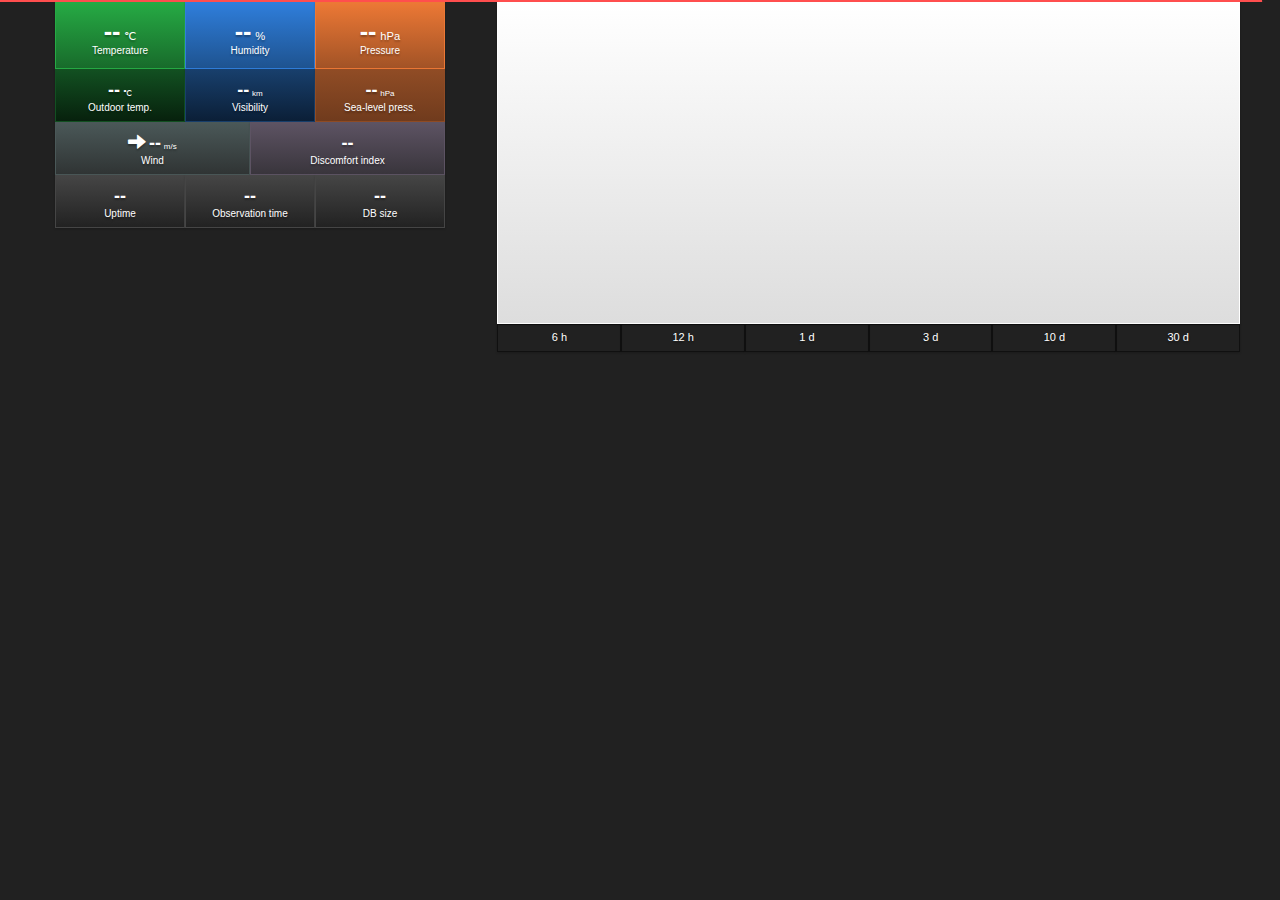
<file: index.html>
<!DOCTYPE html>
<html>

<head>
    <meta http-equiv="Content-Type" content="text/html; charset=UTF-8">
    <meta name="viewport" content="width=device-width, initial-scale=1">
    <title>Nanase Raspi Status</title>
    <link rel="stylesheet" href="css/bootstrap.min.css" />
    <link rel="stylesheet" href="css/bootstrap-theme.min.css" />
    <link rel="stylesheet" href="css/nv.d3.min.css" />
    <link rel="stylesheet" href="css/raspi.css" />
    <script type="text/javascript" src="js/jquery-2.2.3.min.js"></script>
    <script type="text/javascript" src="js/jquery.easing.1.3.js"></script>
    <script type="text/javascript" src="js/bootstrap.min.js"></script>
    <script type="text/javascript" src="js/d3.min.js"></script>
    <script type="text/javascript" src="js/nv.d3.min.js"></script>
    <script type="text/javascript" src="js/raspi.js"></script>
</head>

<body>
    <div class="bar barbox">
        <div class="bar progressbar updatebar"></div>
        <div class="bar progressbar errorbar"></div>
    </div>
    <div class="container">
        <div class="row">
            <div class="col-xs-12 col-sm-6 col-md-5 col-lg-4">
                <div class="row row-eq-height text-center">
                    <a href="javascript:void(0)" onclick="graphType='temp';drawGraph(graphType, graphRange);">
                        <div class="obox obox-temp col-xs-4 col-sm-4">
                            <span class="display-big">--</span>
                            <span class="display-unit">℃</span>
                            <span class="display-name">Temperature</span>
                        </div>
                    </a>
                    <a href="javascript:void(0)" onclick="graphType='hum';drawGraph(graphType, graphRange);">
                        <div class="obox obox-hum col-xs-4 col-sm-4">
                            <span class="display-big">--</span>
                            <span class="display-unit">%</span>
                            <span class="display-name">Humidity</span>
                        </div>
                    </a>
                    <a href="javascript:void(0)" onclick="graphType='press';drawGraph(graphType, graphRange);">
                        <div class="obox obox-press col-xs-4 col-sm-4">
                            <span class="display-big">--</span>
                            <span class="display-unit">hPa</span>
                            <span class="display-name">Pressure</span>
                        </div>
                    </a>
                </div>
                <div class="row row-eq-height text-center">
                    <div class="obox obox-small obox-otemp col-xs-4 col-sm-4">
                        <span class="display-big">--</span>
                        <span class="display-unit">℃</span>
                        <span class="display-name">Outdoor temp.</span>
                    </div>
                    <div class="obox obox-small obox-vis col-xs-4 col-sm-4">
                        <span class="display-big">--</span>
                        <span class="display-unit">km</span>
                        <span class="display-name">Visibility</span>
                    </div>
                    <div class="obox obox-small obox-spress col-xs-4 col-sm-4">
                        <span class="display-big">--</span>
                        <span class="display-unit">hPa</span>
                        <span class="display-name">Sea-level press.</span>
                    </div>
                </div>
                <div class="row row-eq-height text-center">
                    <div class="obox obox-small obox-wind col-xs-6 col-sm-6">
                        <span class="display-dir glyphicon glyphicon-arrow-right"></span>
                        <span class="display-big">--</span>
                        <span class="display-unit">m/s</span>
                        <span class="display-name">Wind</span>
                    </div>
                    <div class="obox obox-small obox-dcmf col-xs-6 col-sm-6">
                        <span class="display-big">--</span>
                        <span class="display-name">Discomfort index</span>
                    </div>
                </div>
                <div class="row row-eq-height text-center">
                    <div class="visible-xs col-xs-12 obox obox-graph">
                        <div class="graph" style="height: 200px;">
                            <svg></svg>
                        </div>
                    </div>
                    <div class="visible-xs col-xs-12">
                        <div class="row row-eq-height text-center">
                            <a href="javascript:void(0)" onclick="graphRange='6h';drawGraph(graphType, graphRange);">
                                <div class="visible-xs col-xs-2 obox obox-graphbutton">6 h</div>
                            </a>
                            <a href="javascript:void(0)" onclick="graphRange='12h';drawGraph(graphType, graphRange);">
                                <div class="visible-xs col-xs-2 obox obox-graphbutton">12 h</div>
                            </a>
                            <a href="javascript:void(0)" onclick="graphRange='1d';drawGraph(graphType, graphRange);">
                                <div class="visible-xs col-xs-2 obox obox-graphbutton">1 d</div>
                            </a>
                            <a href="javascript:void(0)" onclick="graphRange='3d';drawGraph(graphType, graphRange);">
                                <div class="visible-xs col-xs-2 obox obox-graphbutton">3 d</div>
                            </a>
                            <a href="javascript:void(0)" onclick="graphRange='10d';drawGraph(graphType, graphRange);">
                                <div class="visible-xs col-xs-2 obox obox-graphbutton">10 d</div>
                            </a>
                            <a href="javascript:void(0)" onclick="graphRange='30d';drawGraph(graphType, graphRange);">
                                <div class="visible-xs col-xs-2 obox obox-graphbutton">30 d</div>
                            </a>
                        </div>
                    </div>
                </div>
                <div class="row row-eq-height text-center">
                    <div class="obox obox-small obox-uptime col-xs-4 col-sm-4">
                        <span class="display-big">--</span>
                        <span class="display-name">Uptime</span>
                    </div>
                    <div class="obox obox-small obox-obtime col-xs-4 col-sm-4">
                        <span class="display-big">--</span>
                        <span class="display-name">Observation time</span>
                    </div>
                    <div class="obox obox-small obox-dbsize col-xs-4 col-sm-4">
                        <span class="display-big">--</span>
                        <span class="display-unit"></span>
                        <span class="display-name">DB size</span>
                    </div>
                </div>
            </div>
            <div class="hidden-xs col-sm-6 col-md-7 col-lg-8">
                <div class="row">
                    <div class="row">
                        <div class="col-sm-offset-1 col-sm-11 obox obox-graph">
                            <div class="graph" style="height: 300px;">
                                <svg></svg>
                            </div>
                        </div>
                    </div>
                    <div class="row">
                        <div class="col-sm-offset-1 col-sm-11">
                            <div class="row row-eq-height text-center">
                                <a href="javascript:void(0)" onclick="graphRange='6h';drawGraph(graphType, graphRange);">
                                    <div class="hidden-xs col-sm-2 obox obox-graphbutton">6 h</div>
                                </a>
                                <a href="javascript:void(0)" onclick="graphRange='12h';drawGraph(graphType, graphRange);">
                                    <div class="hidden-xs col-sm-2 obox obox-graphbutton">12 h</div>
                                </a>
                                <a href="javascript:void(0)" onclick="graphRange='1d';drawGraph(graphType, graphRange);">
                                    <div class="hidden-xs col-sm-2 obox obox-graphbutton">1 d</div>
                                </a>
                                <a href="javascript:void(0)" onclick="graphRange='3d';drawGraph(graphType, graphRange);">
                                    <div class="hidden-xs col-sm-2 obox obox-graphbutton">3 d</div>
                                </a>
                                <a href="javascript:void(0)" onclick="graphRange='10d';drawGraph(graphType, graphRange);">
                                    <div class="hidden-xs col-sm-2 obox obox-graphbutton">10 d</div>
                                </a>
                                <a href="javascript:void(0)" onclick="graphRange='30d';drawGraph(graphType, graphRange);">
                                    <div class="hidden-xs col-sm-2 obox obox-graphbutton">30 d</div>
                                </a>
                            </div>
                        </div>
                    </div>
                </div>
            </div>
        </div>
    </div>
</body>

</html>
</file>
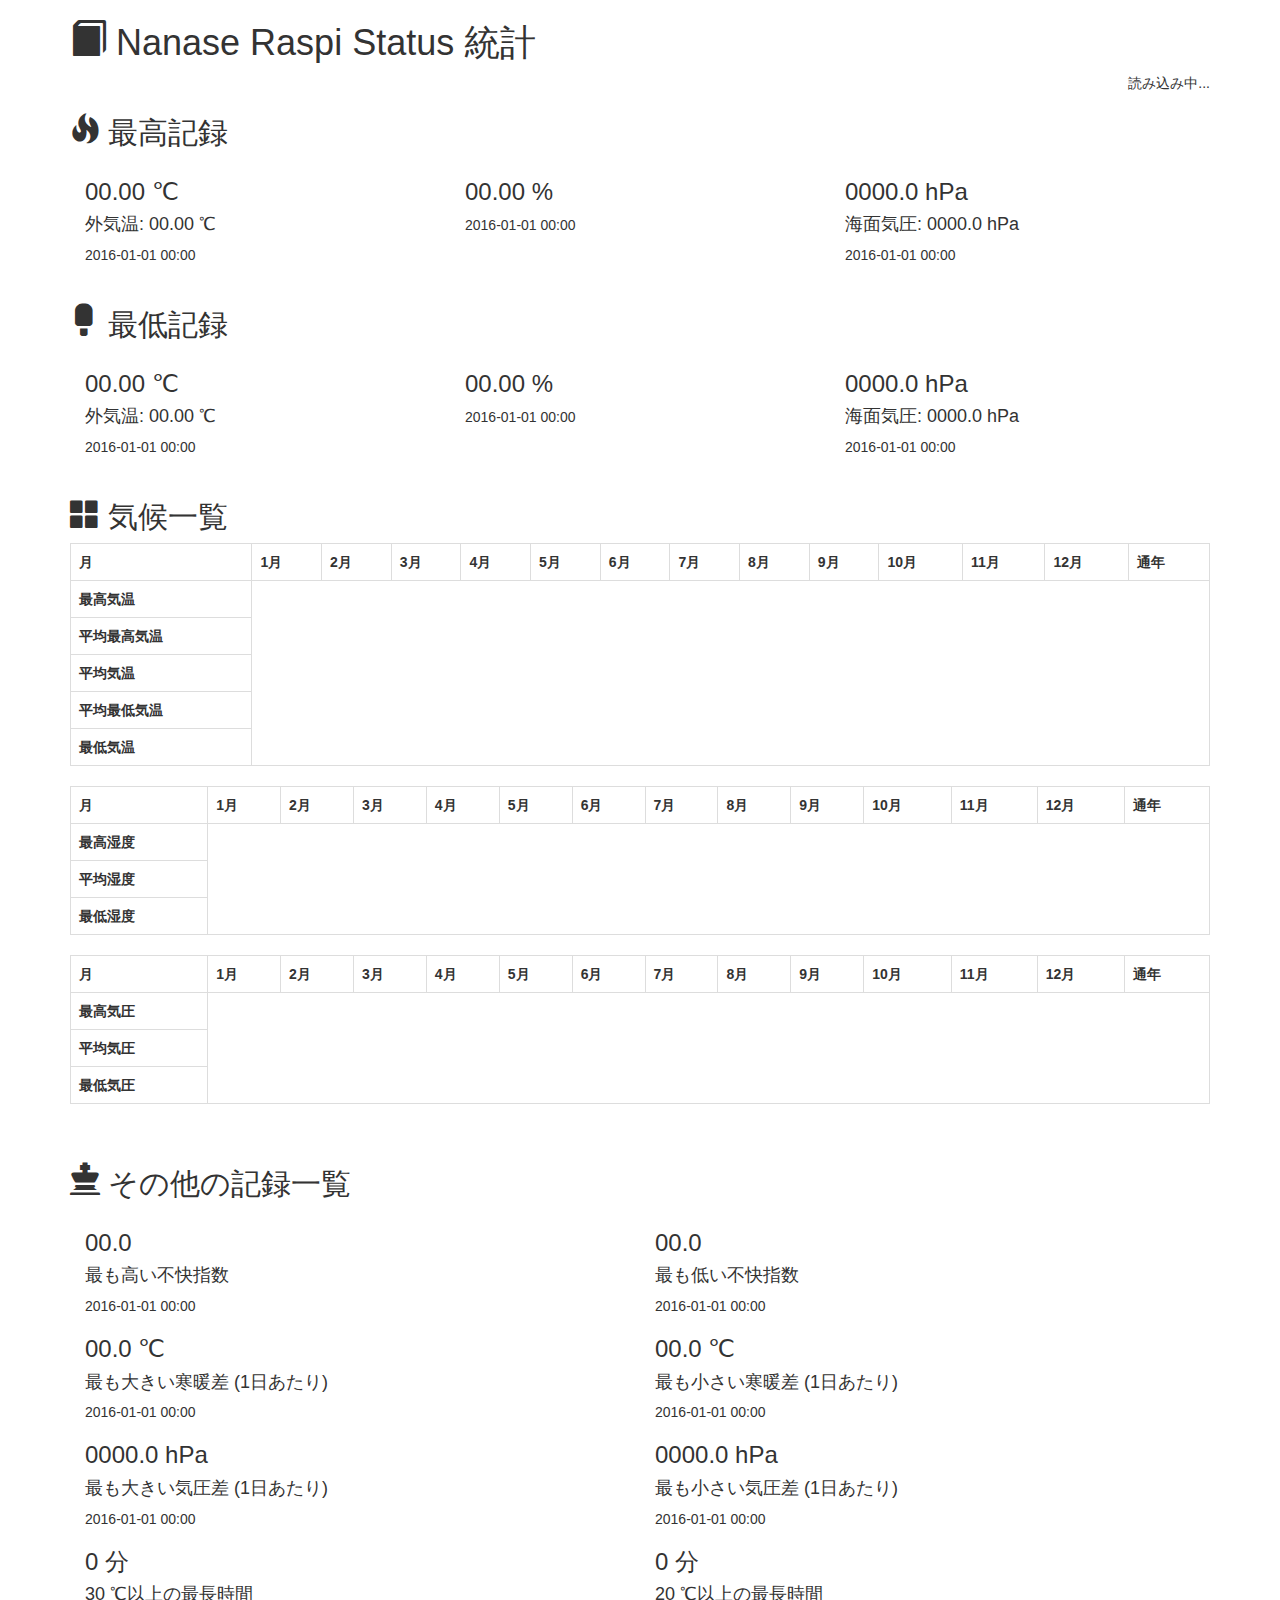
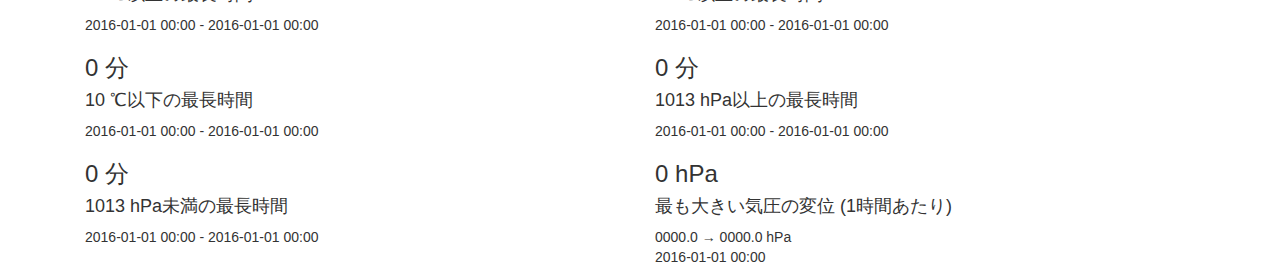
<file: stats/index.html>
<!DOCTYPE html>
<html>

<head>
  <meta http-equiv="Content-Type" content="text/html; charset=UTF-8">
  <meta name="viewport" content="width=device-width, initial-scale=1">
  <title>統計 - Nanase Raspi Status</title>
  <link rel="stylesheet" href="../css/bootstrap.min.css" />
  <link rel="stylesheet" href="../css/bootstrap-theme.min.css" />
  <link rel="stylesheet" href="../css/nv.d3.min.css" />
  <link rel="stylesheet" href="../css/stats.css" />
  <script type="text/javascript" src="../js/jquery-2.2.3.min.js"></script>
  <script type="text/javascript" src="../js/jquery.easing.1.3.js"></script>
  <script type="text/javascript" src="../js/bootstrap.min.js"></script>
  <script type="text/javascript" src="../js/d3.min.js"></script>
  <script type="text/javascript" src="../js/nv.d3.min.js"></script>
</head>

<body>
  <div class="container">
    <h1><span class="glyphicon glyphicon-book"></span> Nanase Raspi Status 統計</h1>
    <p class="text-right" id="send_status">読み込み中...</p>
    <h2><span class="glyphicon glyphicon-fire"></span> 最高記録</h2>
    <div class="row">
      <div class="col-xs-4 col-sm-4 col-md-4 col-lg-4">
        <div class="row">
          <h3><span id="high_temp_in">00.00</span> ℃</h3>
          <h4>外気温: <span id="high_temp_out">00.00</span> ℃</h4>
          <span id="high_temp_time">2016-01-01 00:00</span>
        </div>
      </div>
      <div class="col-xs-4 col-sm-4 col-md-4 col-lg-4">
        <div class="row">
          <h3><span id="high_hum_in">00.00 %</span></h3>
          <span id="high_hum_time">2016-01-01 00:00</span>
        </div>
      </div>
      <div class="col-xs-4 col-sm-4 col-md-4 col-lg-4">
        <div class="row">
          <h3><span id="high_press_in">0000.0 hPa</span></h3>
          <h4>海面気圧: <span id="high_press_sea">0000.0 hPa</span></h4>
          <span id="high_press_time">2016-01-01 00:00</span>
        </div>
      </div>
    </div>

    <h2><span class="glyphicon glyphicon-ice-lolly"></span> 最低記録</h2>
    <div class="row">
      <div class="col-xs-4 col-sm-4 col-md-4 col-lg-4">
        <div class="row">
          <h3><span id="low_temp_in">00.00</span> ℃</h3>
          <h4>外気温: <span id="low_temp_out">00.00</span> ℃</h4>
          <span id="low_temp_time">2016-01-01 00:00</span>
        </div>
      </div>
      <div class="col-xs-4 col-sm-4 col-md-4 col-lg-4">
        <div class="row">
          <h3><span id="low_hum_in">00.00 %</span></h3>
          <span id="low_hum_time">2016-01-01 00:00</span>
        </div>
      </div>
      <div class="col-xs-4 col-sm-4 col-md-4 col-lg-4">
        <div class="row">
          <h3><span id="low_press_in">0000.0 hPa</span></h3>
          <h4>海面気圧: <span id="low_press_sea">0000.0 hPa</span></h4>
          <span id="low_press_time">2016-01-01 00:00</span>
        </div>
      </div>
    </div>

    <h2><span class="glyphicon glyphicon-th-large"></span> 気候一覧</h2>
    <div class="row">
      <table class="table table-bordered">
        <tr>
          <th>月</th>
          <th>1月</th>
          <th>2月</th>
          <th>3月</th>
          <th>4月</th>
          <th>5月</th>
          <th>6月</th>
          <th>7月</th>
          <th>8月</th>
          <th>9月</th>
          <th>10月</th>
          <th>11月</th>
          <th>12月</th>
          <th>通年</th>
        </tr>
        <tr>
          <th>最高気温</th>
        </tr>
        <tr>
          <th>平均最高気温</th>
        </tr>
        <tr>
          <th>平均気温</th>
        </tr>
        <tr>
          <th>平均最低気温</th>
        </tr>
        <tr>
          <th>最低気温</th>
        </tr>
      </table>

      <table class="table table-bordered">
        <tr>
          <th>月</th>
          <th>1月</th>
          <th>2月</th>
          <th>3月</th>
          <th>4月</th>
          <th>5月</th>
          <th>6月</th>
          <th>7月</th>
          <th>8月</th>
          <th>9月</th>
          <th>10月</th>
          <th>11月</th>
          <th>12月</th>
          <th>通年</th>
        </tr>
        <tr>
          <th>最高湿度</th>
        </tr>
        <tr>
          <th>平均湿度</th>
        </tr>
        <tr>
          <th>最低湿度</th>
        </tr>
      </table>

      <table class="table table-bordered">
        <tr>
          <th>月</th>
          <th>1月</th>
          <th>2月</th>
          <th>3月</th>
          <th>4月</th>
          <th>5月</th>
          <th>6月</th>
          <th>7月</th>
          <th>8月</th>
          <th>9月</th>
          <th>10月</th>
          <th>11月</th>
          <th>12月</th>
          <th>通年</th>
        </tr>
        <tr>
          <th>最高気圧</th>
        </tr>
        <tr>
          <th>平均気圧</th>
        </tr>
        <tr>
          <th>最低気圧</th>
        </tr>
      </table>
    </div>

    <h2><span class="glyphicon glyphicon-king"></span> その他の記録一覧</h2>
    <div class="row">
      <div class="col-xs-6 col-sm-6 col-md-6 col-lg-6">
        <div class="row">
          <h3><span id="record_value_">00.0</span></h3>
          <h4>最も高い不快指数</h4>
          <span id="record_time_">2016-01-01 00:00</span>
        </div>
      </div>
      <div class="col-xs-6 col-sm-6 col-md-6 col-lg-6">
        <div class="row">
          <h3><span id="record_value_">00.0</span></h3>
          <h4>最も低い不快指数</h4>
          <span id="record_time_">2016-01-01 00:00</span>
        </div>
      </div>
      <div class="col-xs-6 col-sm-6 col-md-6 col-lg-6">
        <div class="row">
          <h3><span id="record_value_">00.0</span> ℃</h3>
          <h4>最も大きい寒暖差 (1日あたり)</h4>
          <span id="record_time_">2016-01-01 00:00</span>
        </div>
      </div>
      <div class="col-xs-6 col-sm-6 col-md-6 col-lg-6">
        <div class="row">
          <h3><span id="record_value_">00.0</span> ℃</h3>
          <h4>最も小さい寒暖差 (1日あたり)</h4>
          <span id="record_time_">2016-01-01 00:00</span>
        </div>
      </div>
      <div class="col-xs-6 col-sm-6 col-md-6 col-lg-6">
        <div class="row">
          <h3><span id="record_value_">0000.0</span> hPa</h3>
          <h4>最も大きい気圧差 (1日あたり)</h4>
          <span id="record_time_">2016-01-01 00:00</span>
        </div>
      </div>
      <div class="col-xs-6 col-sm-6 col-md-6 col-lg-6">
        <div class="row">
          <h3><span id="record_value_">0000.0</span> hPa</h3>
          <h4>最も小さい気圧差 (1日あたり)</h4>
          <span id="record_time_">2016-01-01 00:00</span>
        </div>
      </div>
      <div class="col-xs-6 col-sm-6 col-md-6 col-lg-6">
        <div class="row">
          <h3><span id="record_value_">0</span> 分</h3>
          <h4>30 ℃以上の最長時間</h4>
          <span id="record_time_">2016-01-01 00:00 - 2016-01-01 00:00</span>
        </div>
      </div>
      <div class="col-xs-6 col-sm-6 col-md-6 col-lg-6">
        <div class="row">
          <h3><span id="record_value_">0</span> 分</h3>
          <h4>20 ℃以上の最長時間</h4>
          <span id="record_time_">2016-01-01 00:00 - 2016-01-01 00:00</span>
        </div>
      </div>
      <div class="col-xs-6 col-sm-6 col-md-6 col-lg-6">
        <div class="row">
          <h3><span id="record_value_">0</span> 分</h3>
          <h4>10 ℃以下の最長時間</h4>
          <span id="record_time_">2016-01-01 00:00 - 2016-01-01 00:00</span>
        </div>
      </div>
      <div class="col-xs-6 col-sm-6 col-md-6 col-lg-6">
        <div class="row">
          <h3><span id="record_value_">0</span> 分</h3>
          <h4>1013 hPa以上の最長時間</h4>
          <span id="record_time_">2016-01-01 00:00 - 2016-01-01 00:00</span>
        </div>
      </div>
      <div class="col-xs-6 col-sm-6 col-md-6 col-lg-6">
        <div class="row">
          <h3><span id="record_value_">0</span> 分</h3>
          <h4>1013 hPa未満の最長時間</h4>
          <span id="record_time_">2016-01-01 00:00 - 2016-01-01 00:00</span>
        </div>
      </div>
      <div class="col-xs-6 col-sm-6 col-md-4 col-lg-6">
        <div class="row">
          <h3><span id="record_value_">0</span> hPa</h3>
          <h4>最も大きい気圧の変位 (1時間あたり)</h4>
          <span id="record_time_value1_">0000.0</span> → <span id="record_time_value2_">0000.0</span> hPa<br />
          <span id="record_time_">2016-01-01 00:00</span>
        </div>
      </div>
    </div>
  </div>
</body>

</html>
</file>
<file: css/raspi.css>
body {
    background-color: #212121;
    margin-top: 2px;
}
.obox {
    color: white;
    text-shadow: 0 2px 2px rgba(0, 0, 0, .3);
    box-shadow: 0 1px 2px rgba(0, 0, 0, .2);
    border: solid 1px rgba(0, 0, 0, .5);
    padding: 1rem 0;
}
.obox-small {
    font-size: 1rem;
    padding: 0.8rem 0 0.6rem 0;
}
.obox-small .display-name {
    padding-top: 2px;
}
.obox-temp {
    background-color: #26aa44;
    border: solid 1px #26aa44;
    background: #26aa44;
    background: -webkit-gradient(linear, left top, left bottom, from(#26aa44), to(#186b2b));
}
.obox-hum {
    background-color: #2f7edb;
    border: solid 1px #2f7edb;
    background: #2f7edb;
    background: -webkit-gradient(linear, left top, left bottom, from(#2f7edb), to(#1e5390));
}
.obox-press {
    background-color: #ec7835;
    border: solid 1px #ec7835;
    background: #ec7835;
    background: -webkit-gradient(linear, left top, left bottom, from(#ec7835), to(#a25326));
}
.obox-otemp {
    background-color: #125021;
    border: solid 1px #125021;
    background: #125021;
    background: -webkit-gradient(linear, left top, left bottom, from(#125021), to(#07210d));
}
.obox-vis {
    background-color: #183f6c;
    border: solid 1px #183f6c;
    background: #183f6c;
    background: -webkit-gradient(linear, left top, left bottom, from(#183f6c), to(#0b1f37));
}
.obox-spress {
    background-color: #904c25;
    border: solid 1px #904c25;
    background: #904c25;
    background: -webkit-gradient(linear, left top, left bottom, from(#904c25), to(#703b1d));
}
.obox-wind {
    background-color: #4a5858;
    border: solid 1px #4a5858;
    background: #4a5858;
    background: -webkit-gradient(linear, left top, left bottom, from(#4a5858), to(#303434));
}
.obox-dcmf {
    background-color: #5d5363;
    border: solid 1px #5d5363;
    background: #5d5363;
    background: -webkit-gradient(linear, left top, left bottom, from(#5d5363), to(#39353c));
}
.obox-wind .display-dir {
    font-size: 1.8em;
    font-weight: normal;
}
.obox-uptime, .obox-obtime, .obox-dbsize {
    background-color: #454545;
    border: solid 1px #454545;
    background: #454545;
    background: -webkit-gradient(linear, left top, left bottom, from(#454545), to(#222222));
}
.obox-graph {
    background-color: #fff;
    border: solid 1px #fff;
    background: #fff;
    background: -webkit-gradient(linear, left top, left bottom, from(#fff), to(#ddd));
    padding: 1rem;
}
.visible-xs.obox-graph {
    padding: 0.5rem;
}
.obox-graph .display-name {
    color: black;
    font-size: 1.4rem;
    font-weight: bold;
}
.obox-graphbutton {
    font-size: 1.1rem;
    padding: 5px;
}
.display-big {
    font-size: 1.8em;
    font-weight: bold;
    display: inline-block;
}
.display-unit {
    font-size: 0.8em;
}
.display-name {
    font-size: 1.0rem;
    display: block;
    margin-top: -0.5rem;
}
.bar {
    height: 2px;
    position: absolute;
    top: 0;
    left: 0;
}
.barbox {
    overflow: hidden;
    width: 100%;
}
.progressbar {
    position: absolute;
    width: 0%;
}
.progressbar.updatebar {
    background-color: rgb(78, 142, 255);
    box-shadow: 0 1px 2px rgba(78, 142, 255, .5);
    z-index: 10;
}
.progressbar.errorbar {
    background-color: rgb(255, 78, 78);
    box-shadow: 0 1px 2px rgba(255, 78, 78, .8);
    z-index: 11;
}
</file>
<file: css/stats.css>
body {
    background-color: #fff;
}
.row {
    margin: 0;
}
div+h2 {
    margin-top: 4rem;
}
</file>
<file: css/nv.d3.min.css>
.nvd3 .nv-axis line,.nvd3 .nv-axis path{fill:none;shape-rendering:crispEdges}.nv-brush .extent,.nvd3 .background path,.nvd3 .nv-axis line,.nvd3 .nv-axis path{shape-rendering:crispEdges}.nv-distx,.nv-disty,.nv-noninteractive,.nvd3 .nv-axis,.nvd3.nv-pie .nv-label,.nvd3.nv-sparklineplus g.nv-hoverValue{pointer-events:none}.nvtooltip,svg.nvd3-svg{display:block;-webkit-touch-callout:none;-khtml-user-select:none}.nvd3 .nv-axis{opacity:1}.nvd3 .nv-axis.nv-disabled,.nvd3 .nv-controlsWrap .nv-legend .nv-check-box .nv-check{opacity:0}.nvd3 .nv-axis path{stroke:#000;stroke-opacity:.75}.nvd3 .nv-axis path.domain{stroke-opacity:.75}.nvd3 .nv-axis.nv-x path.domain{stroke-opacity:0}.nvd3 .nv-axis line{stroke:#e5e5e5}.nvd3 .nv-axis .zero line, .nvd3 .nv-axis line.zero{stroke-opacity:.75}.nvd3 .nv-axis .nv-axisMaxMin text{font-weight:700}.nvd3 .x .nv-axis .nv-axisMaxMin text,.nvd3 .x2 .nv-axis .nv-axisMaxMin text,.nvd3 .x3 .nv-axis .nv-axisMaxMin text{text-anchor:middle}.nvd3 .nv-bars rect{fill-opacity:.75;transition:fill-opacity 250ms linear;-moz-transition:fill-opacity 250ms linear;-webkit-transition:fill-opacity 250ms linear}.nvd3 .nv-bars rect.hover{fill-opacity:1}.nvd3 .nv-bars .hover rect{fill:#add8e6}.nvd3 .nv-bars text{fill:transparent}.nvd3 .nv-bars .hover text{fill:rgba(0,0,0,1)}.nvd3 .nv-discretebar .nv-groups rect,.nvd3 .nv-multibar .nv-groups rect,.nvd3 .nv-multibarHorizontal .nv-groups rect{stroke-opacity:0;transition:fill-opacity 250ms linear;-moz-transition:fill-opacity 250ms linear;-webkit-transition:fill-opacity 250ms linear}.nvd3 .nv-candlestickBar .nv-ticks rect:hover,.nvd3 .nv-discretebar .nv-groups rect:hover,.nvd3 .nv-multibar .nv-groups rect:hover,.nvd3 .nv-multibarHorizontal .nv-groups rect:hover{fill-opacity:1}.nvd3 .nv-discretebar .nv-groups text,.nvd3 .nv-multibarHorizontal .nv-groups text{font-weight:700;fill:rgba(0,0,0,1);stroke:transparent}.nvd3 .nv-boxplot circle{fill-opacity:.5}.nvd3 .nv-boxplot circle:hover,.nvd3 .nv-boxplot rect:hover{fill-opacity:1}.nvd3 line.nv-boxplot-median{stroke:#000}.nv-boxplot-tick:hover{stroke-width:2.5px}.nvd3.nv-bullet{font:10px sans-serif}.nvd3.nv-bullet .nv-measure{fill-opacity:.8}.nvd3.nv-bullet .nv-measure:hover{fill-opacity:1}.nvd3.nv-bullet .nv-marker{stroke:#000;stroke-width:2px}.nvd3.nv-bullet .nv-markerTriangle{stroke:#000;fill:#fff;stroke-width:1.5px}.nvd3.nv-bullet .nv-tick line{stroke:#666;stroke-width:.5px}.nvd3.nv-bullet .nv-range.nv-s0{fill:#eee}.nvd3.nv-bullet .nv-range.nv-s1{fill:#ddd}.nvd3.nv-bullet .nv-range.nv-s2{fill:#ccc}.nvd3.nv-bullet .nv-title{font-size:14px;font-weight:700}.nvd3.nv-bullet .nv-subtitle{fill:#999}.nvd3.nv-bullet .nv-range{fill:#bababa;fill-opacity:.4}.nvd3.nv-bullet .nv-range:hover{fill-opacity:.7}.nvd3.nv-candlestickBar .nv-ticks .nv-tick{stroke-width:1px}.nvd3.nv-candlestickBar .nv-ticks .nv-tick.hover{stroke-width:2px}.nvd3.nv-candlestickBar .nv-ticks .nv-tick.positive rect{stroke:#2ca02c;fill:#2ca02c}.nvd3.nv-candlestickBar .nv-ticks .nv-tick.negative rect{stroke:#d62728;fill:#d62728}.with-transitions .nv-candlestickBar .nv-ticks .nv-tick{transition:stroke-width 250ms linear,stroke-opacity 250ms linear;-moz-transition:stroke-width 250ms linear,stroke-opacity 250ms linear;-webkit-transition:stroke-width 250ms linear,stroke-opacity 250ms linear}.nvd3.nv-candlestickBar .nv-ticks line{stroke:#333}.nv-force-node{stroke:#fff;stroke-width:1.5px}.nv-force-link{stroke:#999;stroke-opacity:.6}.nv-force-node text{stroke-width:0}.nvd3 .nv-check-box .nv-box{fill-opacity:0;stroke-width:2}.nvd3 .nv-check-box .nv-check{fill-opacity:0;stroke-width:4}.nvd3 .nv-series.nv-disabled .nv-check-box .nv-check{fill-opacity:0;stroke-opacity:0}.nvd3.nv-linePlusBar .nv-bar rect{fill-opacity:.75}.nvd3.nv-linePlusBar .nv-bar rect:hover{fill-opacity:1}.nvd3 .nv-groups path.nv-line{fill:none}.nvd3 .nv-groups path.nv-area{stroke:none}.nvd3.nv-line .nvd3.nv-scatter .nv-groups .nv-point{fill-opacity:0;stroke-opacity:0}.nvd3.nv-scatter.nv-single-point .nv-groups .nv-point{fill-opacity:.5!important;stroke-opacity:.5!important}.with-transitions .nvd3 .nv-groups .nv-point{transition:stroke-width 250ms linear,stroke-opacity 250ms linear;-moz-transition:stroke-width 250ms linear,stroke-opacity 250ms linear;-webkit-transition:stroke-width 250ms linear,stroke-opacity 250ms linear}.nvd3 .nv-groups .nv-point.hover,.nvd3.nv-scatter .nv-groups .nv-point.hover{stroke-width:7px;fill-opacity:.95!important;stroke-opacity:.95!important}.nvd3 .nv-point-paths path{stroke:#aaa;stroke-opacity:0;fill:#eee;fill-opacity:0}.nvd3 .nv-indexLine{cursor:ew-resize}svg.nvd3-svg{-webkit-user-select:none;-ms-user-select:none;-moz-user-select:none;user-select:none;width:100%;height:100%}.nvtooltip.with-3d-shadow,.with-3d-shadow .nvtooltip{-moz-box-shadow:0 5px 10px rgba(0,0,0,.2);-webkit-box-shadow:0 5px 10px rgba(0,0,0,.2);box-shadow:0 5px 10px rgba(0,0,0,.2);-webkit-border-radius:5px;-moz-border-radius:5px;border-radius:5px}.nvd3 text{font:400 12px Arial}.nvd3 .title{font:700 14px Arial}.nvd3 .nv-background{fill:#fff;fill-opacity:0}.nvd3.nv-noData{font-size:18px;font-weight:700}.nv-brush .extent{fill-opacity:.125}.nv-brush .resize path{fill:#eee;stroke:#666}.nvd3 .nv-legend .nv-series{cursor:pointer}.nvd3 .nv-legend .nv-disabled circle{fill-opacity:0}.nvd3 .nv-brush .extent{fill-opacity:0!important}.nvd3 .nv-brushBackground rect{stroke:#000;stroke-width:.4;fill:#fff;fill-opacity:.7}@media print{.nvd3 text{stroke-width:0;fill-opacity:1}}.nvd3.nv-ohlcBar .nv-ticks .nv-tick{stroke-width:1px}.nvd3.nv-ohlcBar .nv-ticks .nv-tick.hover{stroke-width:2px}.nvd3.nv-ohlcBar .nv-ticks .nv-tick.positive{stroke:#2ca02c}.nvd3.nv-ohlcBar .nv-ticks .nv-tick.negative{stroke:#d62728}.nvd3 .background path{fill:none;stroke:#EEE;stroke-opacity:.4}.nvd3 .foreground path{fill:none;stroke-opacity:.7}.nvd3 .nv-parallelCoordinates-brush .extent{fill:#fff;fill-opacity:.6;stroke:gray;shape-rendering:crispEdges}.nvd3 .nv-parallelCoordinates .hover{fill-opacity:1;stroke-width:3px}.nvd3 .missingValuesline line{fill:none;stroke:#000;stroke-width:1;stroke-opacity:1;stroke-dasharray:5,5}.nvd3.nv-pie .nv-pie-title{font-size:24px;fill:rgba(19,196,249,.59)}.nvd3.nv-pie .nv-slice text{stroke:#000;stroke-width:0}.nvd3.nv-pie path{transition:fill-opacity 250ms linear,stroke-width 250ms linear,stroke-opacity 250ms linear;-moz-transition:fill-opacity 250ms linear,stroke-width 250ms linear,stroke-opacity 250ms linear;-webkit-transition:fill-opacity 250ms linear,stroke-width 250ms linear,stroke-opacity 250ms linear;stroke:#fff;stroke-width:1px;stroke-opacity:1;fill-opacity:.7}.nvd3.nv-pie .hover path{fill-opacity:1}.nvd3.nv-pie .nv-label rect{fill-opacity:0;stroke-opacity:0}.nvd3 .nv-groups .nv-point.hover{stroke-width:20px;stroke-opacity:.5}.nvd3 .nv-scatter .nv-point.hover{fill-opacity:1}.nvd3.nv-sparkline path{fill:none}.nvd3.nv-sparklineplus .nv-hoverValue line{stroke:#333;stroke-width:1.5px}.nvd3.nv-sparklineplus,.nvd3.nv-sparklineplus g{pointer-events:all}.nvd3 .nv-interactiveGuideLine,.nvtooltip{pointer-events:none}.nvd3 .nv-hoverArea{fill-opacity:0;stroke-opacity:0}.nvd3.nv-sparklineplus .nv-xValue,.nvd3.nv-sparklineplus .nv-yValue{stroke-width:0;font-size:.9em;font-weight:400}.nvd3.nv-sparklineplus .nv-yValue{stroke:#f66}.nvd3.nv-sparklineplus .nv-maxValue{stroke:#2ca02c;fill:#2ca02c}.nvd3.nv-sparklineplus .nv-minValue{stroke:#d62728;fill:#d62728}.nvd3.nv-sparklineplus .nv-currentValue{font-weight:700;font-size:1.1em}.nvtooltip h3,.nvtooltip table td.key{font-weight:400}.nvd3.nv-stackedarea path.nv-area{fill-opacity:.7;stroke-opacity:0;transition:fill-opacity 250ms linear,stroke-opacity 250ms linear;-moz-transition:fill-opacity 250ms linear,stroke-opacity 250ms linear;-webkit-transition:fill-opacity 250ms linear,stroke-opacity 250ms linear}.nvd3.nv-stackedarea path.nv-area.hover{fill-opacity:.9}.nvd3.nv-stackedarea .nv-groups .nv-point{stroke-opacity:0;fill-opacity:0}.nvtooltip{position:absolute;color:rgba(0,0,0,1);padding:1px;z-index:10000;font-family:Arial;font-size:13px;text-align:left;white-space:nowrap;-webkit-user-select:none;-moz-user-select:none;-ms-user-select:none;user-select:none;background:rgba(255,255,255,.8);border:1px solid rgba(0,0,0,.5);border-radius:4px}.nvtooltip h3,.nvtooltip p{margin:0;text-align:center}.nvtooltip.with-transitions,.with-transitions .nvtooltip{transition:opacity 50ms linear;-moz-transition:opacity 50ms linear;-webkit-transition:opacity 50ms linear;transition-delay:200ms;-moz-transition-delay:200ms;-webkit-transition-delay:200ms}.nvtooltip.x-nvtooltip,.nvtooltip.y-nvtooltip{padding:8px}.nvtooltip h3{padding:4px 14px;line-height:18px;background-color:rgba(247,247,247,.75);color:rgba(0,0,0,1);border-bottom:1px solid #ebebeb;-webkit-border-radius:5px 5px 0 0;-moz-border-radius:5px 5px 0 0;border-radius:5px 5px 0 0}.nvtooltip p{padding:5px 14px}.nvtooltip span{display:inline-block;margin:2px 0}.nvtooltip table{margin:6px;border-spacing:0}.nvtooltip table td{padding:2px 9px 2px 0;vertical-align:middle}.nvtooltip table td.key.total{font-weight:700}.nvtooltip table td.value{text-align:right;font-weight:700}.nvtooltip table td.percent{color:#a9a9a9}.nvtooltip table tr.highlight td{padding:1px 9px 1px 0;border-bottom-style:solid;border-bottom-width:1px;border-top-style:solid;border-top-width:1px}.nvtooltip table td.legend-color-guide div{vertical-align:middle;width:12px;height:12px;border:1px solid #999}.nvtooltip .footer{padding:3px;text-align:center}.nvtooltip-pending-removal{pointer-events:none;display:none}.nvd3 line.nv-guideline{stroke:#ccc}
/*# sourceMappingURL=nv.d3.min.css.map */
</file>
